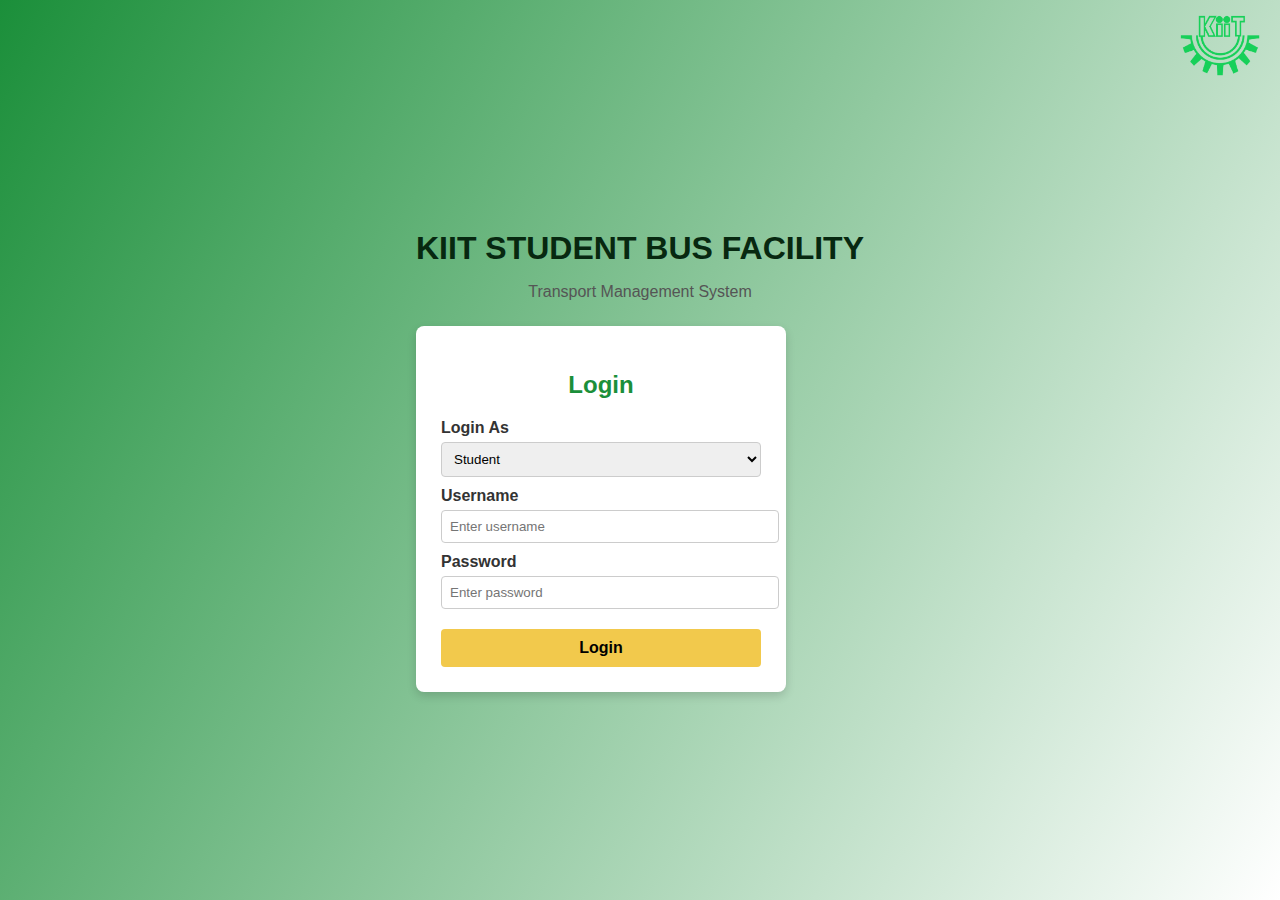
<file: AD/index.html>
<!DOCTYPE html>
<html lang="en">
<head>
    <meta charset="UTF-8">
    <title>KIIT Student Bus Facility</title>
    <link rel="stylesheet" href="style.css">
    
</head>
<body>

    <!-- KIIT Logo -->
    <img src="KIIT_logo.png" alt="KIIT Logo" class="kiit-logo">

    <!-- Moving Bus -->
    <img src="bus.png" alt="Bus" class="bus-animation">

    <div class="login-container">

        <h1 class="title">KIIT STUDENT BUS FACILITY</h1>
        <p class="subtitle">Transport Management System</p>

        <div class="login-box">
            <h2>Login</h2>

            <label for="role">Login As</label>
            <select id="role">
                <option value="student">Student</option>
                <option value="admin">Admin</option>
            </select>

            <label for="username">Username</label>
            <input type="text" id="username" placeholder="Enter username">

            <label for="password">Password</label>
            <input type="password" id="password" placeholder="Enter password">

            <button>Login</button>
        </div>

    </div>

</body>
</html>
</file>
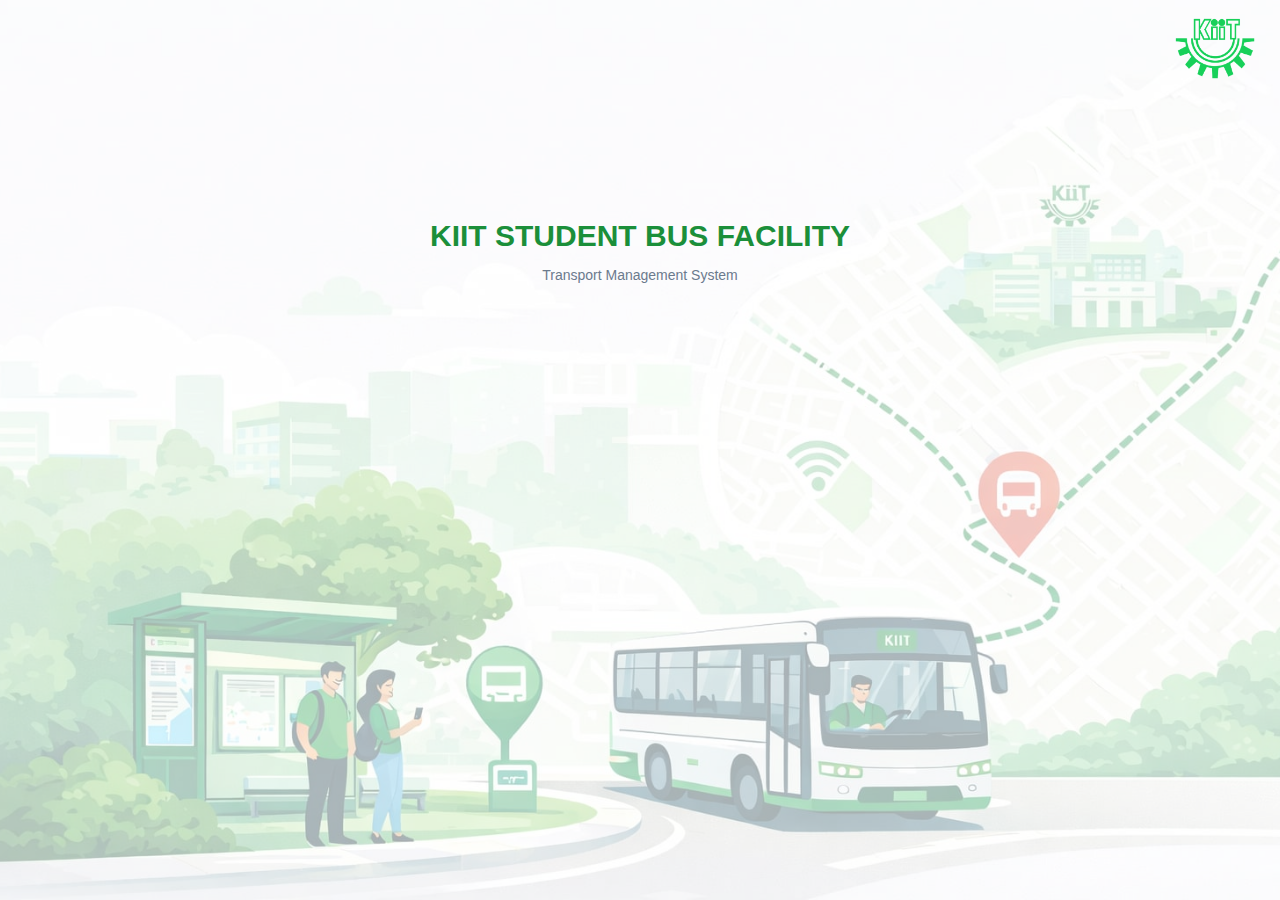
<file: frontend/index.html>
<!doctype html>
<html lang="en">
  <head>
    <meta charset="UTF-8" />
    <title>KIIT Student Bus Facility</title>
    <link rel="stylesheet" href="style.css" />
  </head>
  <body>
    <!-- KIIT Logo -->
    <img src="KIIT_logo.png" alt="KIIT Logo" class="kiit-logo" />

    <div class="login-container">
      <h1 class="title">KIIT STUDENT BUS FACILITY</h1>
      <p class="subtitle">Transport Management System</p>

      <div class="login-box">
        <h2>Login</h2>

        <label for="role">Login As</label>
        <select id="role">
          <option value="student">Student</option>
          <option value="admin">Admin</option>
        </select>

        <label for="username">Username</label>
        <input type="text" id="username" placeholder="Enter username" />

        <label for="password">Password</label>
        <input type="password" id="password" placeholder="Enter password" />

        <button onclick="login()">Login</button>
      </div>
    </div>

    <script src="login.js"></script>
  </body>
</html>
</file>
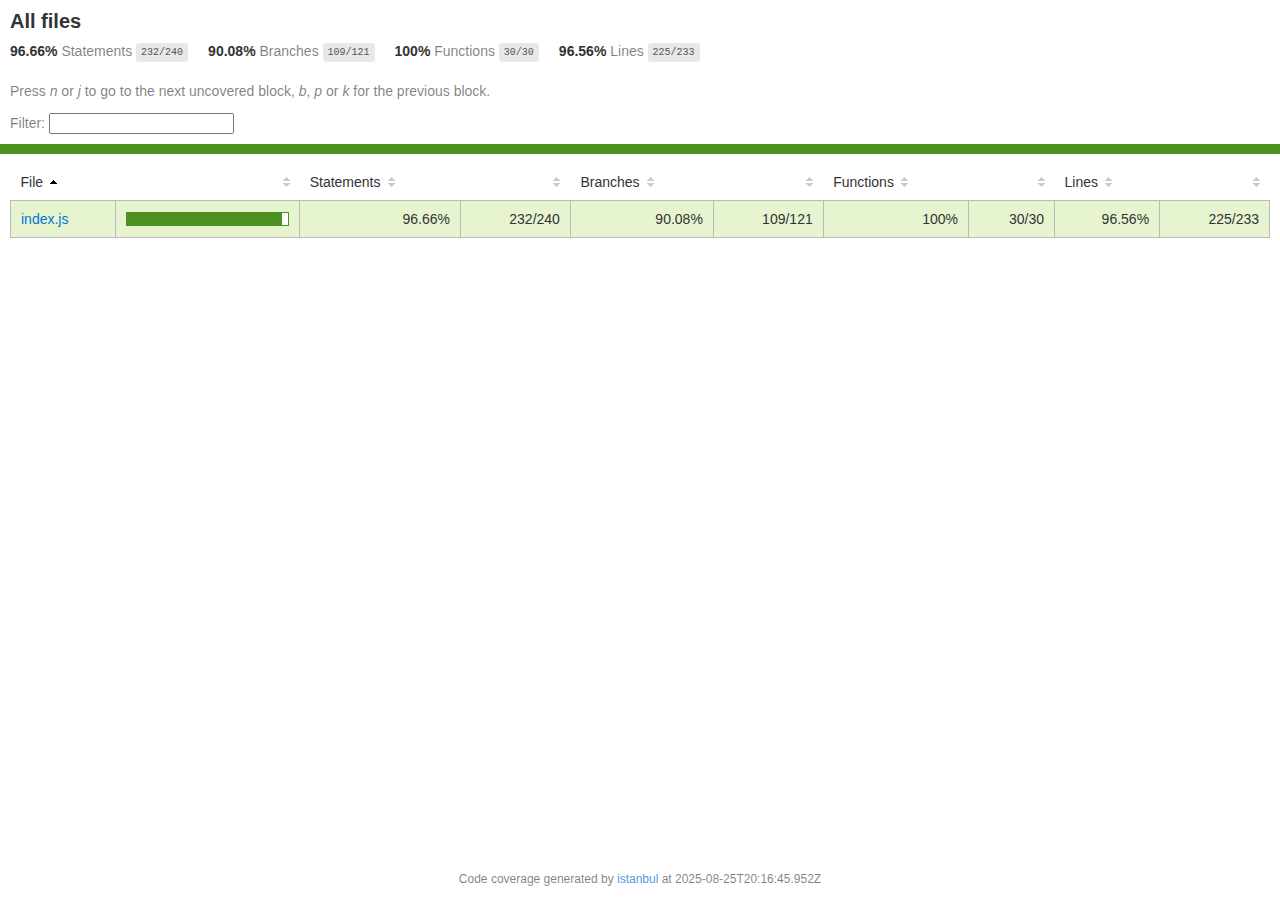
<file: backend/node_modules/kareem/coverage/lcov-report/index.html>
<!doctype html>
<html lang="en">

<head>
    <title>Code coverage report for All files</title>
    <meta charset="utf-8" />
    <link rel="stylesheet" href="prettify.css" />
    <link rel="stylesheet" href="base.css" />
    <link rel="shortcut icon" type="image/x-icon" href="favicon.png" />
    <meta name="viewport" content="width=device-width, initial-scale=1" />
    <style type='text/css'>
        .coverage-summary .sorter {
            background-image: url(sort-arrow-sprite.png);
        }
    </style>
</head>
    
<body>
<div class='wrapper'>
    <div class='pad1'>
        <h1>All files</h1>
        <div class='clearfix'>
            
            <div class='fl pad1y space-right2'>
                <span class="strong">96.66% </span>
                <span class="quiet">Statements</span>
                <span class='fraction'>232/240</span>
            </div>
        
            
            <div class='fl pad1y space-right2'>
                <span class="strong">90.08% </span>
                <span class="quiet">Branches</span>
                <span class='fraction'>109/121</span>
            </div>
        
            
            <div class='fl pad1y space-right2'>
                <span class="strong">100% </span>
                <span class="quiet">Functions</span>
                <span class='fraction'>30/30</span>
            </div>
        
            
            <div class='fl pad1y space-right2'>
                <span class="strong">96.56% </span>
                <span class="quiet">Lines</span>
                <span class='fraction'>225/233</span>
            </div>
        
            
        </div>
        <p class="quiet">
            Press <em>n</em> or <em>j</em> to go to the next uncovered block, <em>b</em>, <em>p</em> or <em>k</em> for the previous block.
        </p>
        <template id="filterTemplate">
            <div class="quiet">
                Filter:
                <input type="search" id="fileSearch">
            </div>
        </template>
    </div>
    <div class='status-line high'></div>
    <div class="pad1">
<table class="coverage-summary">
<thead>
<tr>
   <th data-col="file" data-fmt="html" data-html="true" class="file">File</th>
   <th data-col="pic" data-type="number" data-fmt="html" data-html="true" class="pic"></th>
   <th data-col="statements" data-type="number" data-fmt="pct" class="pct">Statements</th>
   <th data-col="statements_raw" data-type="number" data-fmt="html" class="abs"></th>
   <th data-col="branches" data-type="number" data-fmt="pct" class="pct">Branches</th>
   <th data-col="branches_raw" data-type="number" data-fmt="html" class="abs"></th>
   <th data-col="functions" data-type="number" data-fmt="pct" class="pct">Functions</th>
   <th data-col="functions_raw" data-type="number" data-fmt="html" class="abs"></th>
   <th data-col="lines" data-type="number" data-fmt="pct" class="pct">Lines</th>
   <th data-col="lines_raw" data-type="number" data-fmt="html" class="abs"></th>
</tr>
</thead>
<tbody><tr>
	<td class="file high" data-value="index.js"><a href="index.js.html">index.js</a></td>
	<td data-value="96.66" class="pic high">
	<div class="chart"><div class="cover-fill" style="width: 96%"></div><div class="cover-empty" style="width: 4%"></div></div>
	</td>
	<td data-value="96.66" class="pct high">96.66%</td>
	<td data-value="240" class="abs high">232/240</td>
	<td data-value="90.08" class="pct high">90.08%</td>
	<td data-value="121" class="abs high">109/121</td>
	<td data-value="100" class="pct high">100%</td>
	<td data-value="30" class="abs high">30/30</td>
	<td data-value="96.56" class="pct high">96.56%</td>
	<td data-value="233" class="abs high">225/233</td>
	</tr>

</tbody>
</table>
</div>
                <div class='push'></div><!-- for sticky footer -->
            </div><!-- /wrapper -->
            <div class='footer quiet pad2 space-top1 center small'>
                Code coverage generated by
                <a href="https://istanbul.js.org/" target="_blank" rel="noopener noreferrer">istanbul</a>
                at 2025-08-25T20:16:45.952Z
            </div>
        <script src="prettify.js"></script>
        <script>
            window.onload = function () {
                prettyPrint();
            };
        </script>
        <script src="sorter.js"></script>
        <script src="block-navigation.js"></script>
    </body>
</html>
</file>
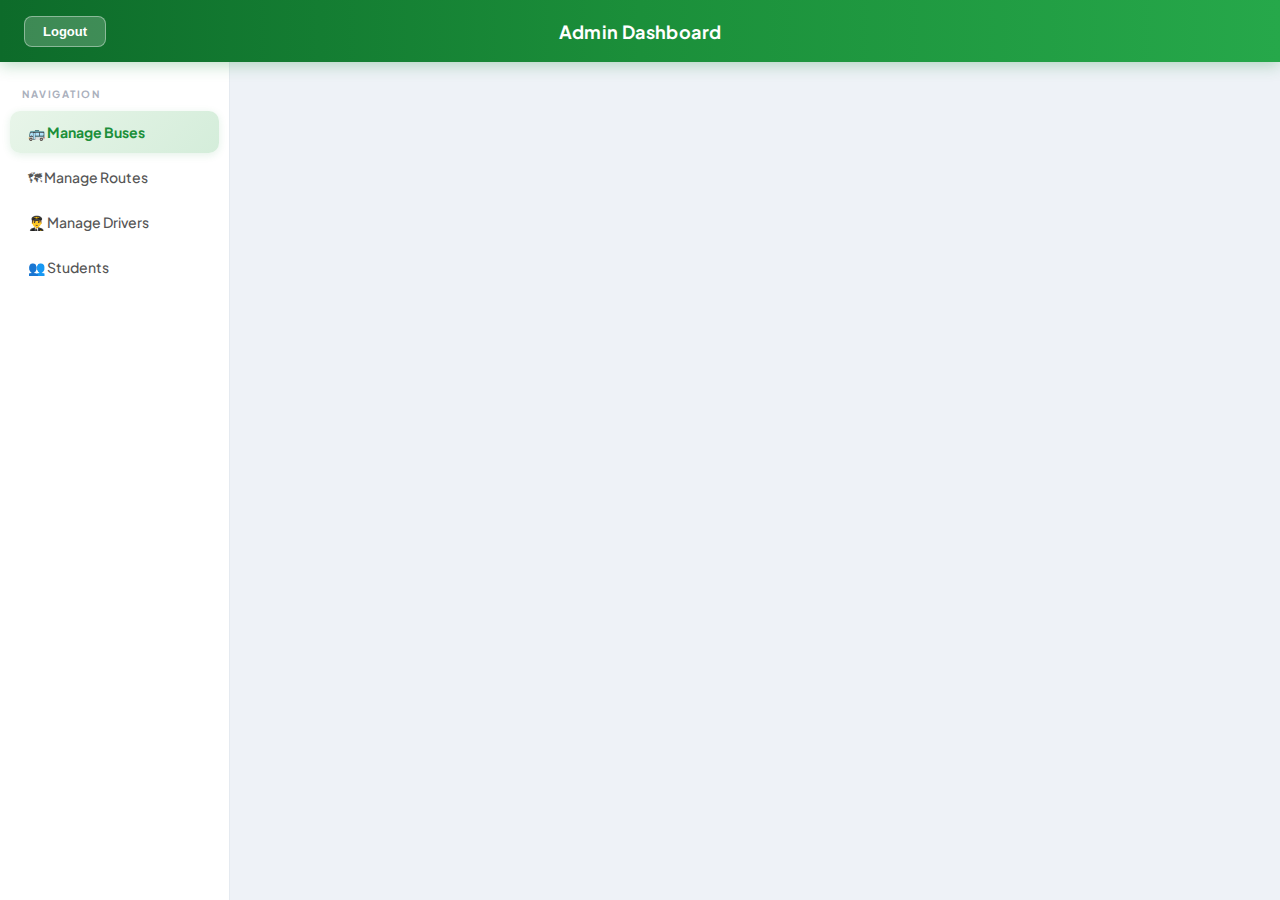
<file: frontend/admin.html>
<!DOCTYPE html>
<html lang="en">
<head>
<meta charset="UTF-8">
<title>Admin Dashboard</title>
<link rel="stylesheet" href="admin.css">
</head>

<body class="dashboard-body">

<header class="dashboard-header">
<h1>Admin Dashboard</h1>
<button onclick="logout()" class="logout-btn">Logout</button>
</header>


<div class="dashboard-container">

<!-- Sidebar -->
<aside class="sidebar">

<nav>

<a class="nav-item active" onclick="showSection('buses')">
🚌 Manage Buses
</a>

<a class="nav-item" onclick="showSection('routes')">
🗺 Manage Routes
</a>

<a class="nav-item" onclick="showSection('drivers')">
👨‍✈️ Manage Drivers
</a>

<a class="nav-item" onclick="showSection('students')">
👥 Students
</a>

</nav>

</aside>



<!-- MAIN CONTENT -->
<main class="dashboard-main">


<!-- ================= BUSES ================= -->

<section id="buses" class="dashboard-section">

<h2>🚌 Manage Buses</h2>

<div class="data-table">

<h3>Bus List</h3>

<table>

<thead>
<tr>
<th>Bus Number</th>
<th>Capacity</th>
<th>Route</th>
<th>Driver</th>
<th>Status</th>
<th>Actions</th>
</tr>
</thead>

<tbody>

<tr>
<td>KL-01-1234</td>
<td>50</td>
<td>Route A</td>
<td>John Doe</td>
<td><span class="status active">Active</span></td>
<td>
<button>Edit</button>
<button>Delete</button>
</td>
</tr>

</tbody>

</table>

</div>

</section>



<!-- ================= ROUTES ================= -->

<section id="routes" class="dashboard-section" style="display:none">

<h2>🗺 Manage Routes</h2>

<p>Routes section here</p>

</section>



<!-- ================= DRIVERS ================= -->

<section id="drivers" class="dashboard-section" style="display:none">

<h2>👨‍✈️ Manage Drivers</h2>

<p>Drivers section here</p>

</section>



<!-- ================= STUDENTS ================= -->

<section id="students" class="dashboard-section" style="display:none">

<h2>👥 Students</h2>

<div class="data-table">

<h3>Registered Students</h3>

<table id="studentTable">

<thead>
<tr>
<th>Student ID</th>
<th>Name</th>
<th>Route</th>
<th>Bus Number</th>
<th>Status</th>
</tr>
</thead>

<tbody>

<!-- Filled dynamically from backend -->

</tbody>

</table>

</div>

</section>


</main>
</div>


<script src="admin.js"></script>

</body>
</html>
</file>
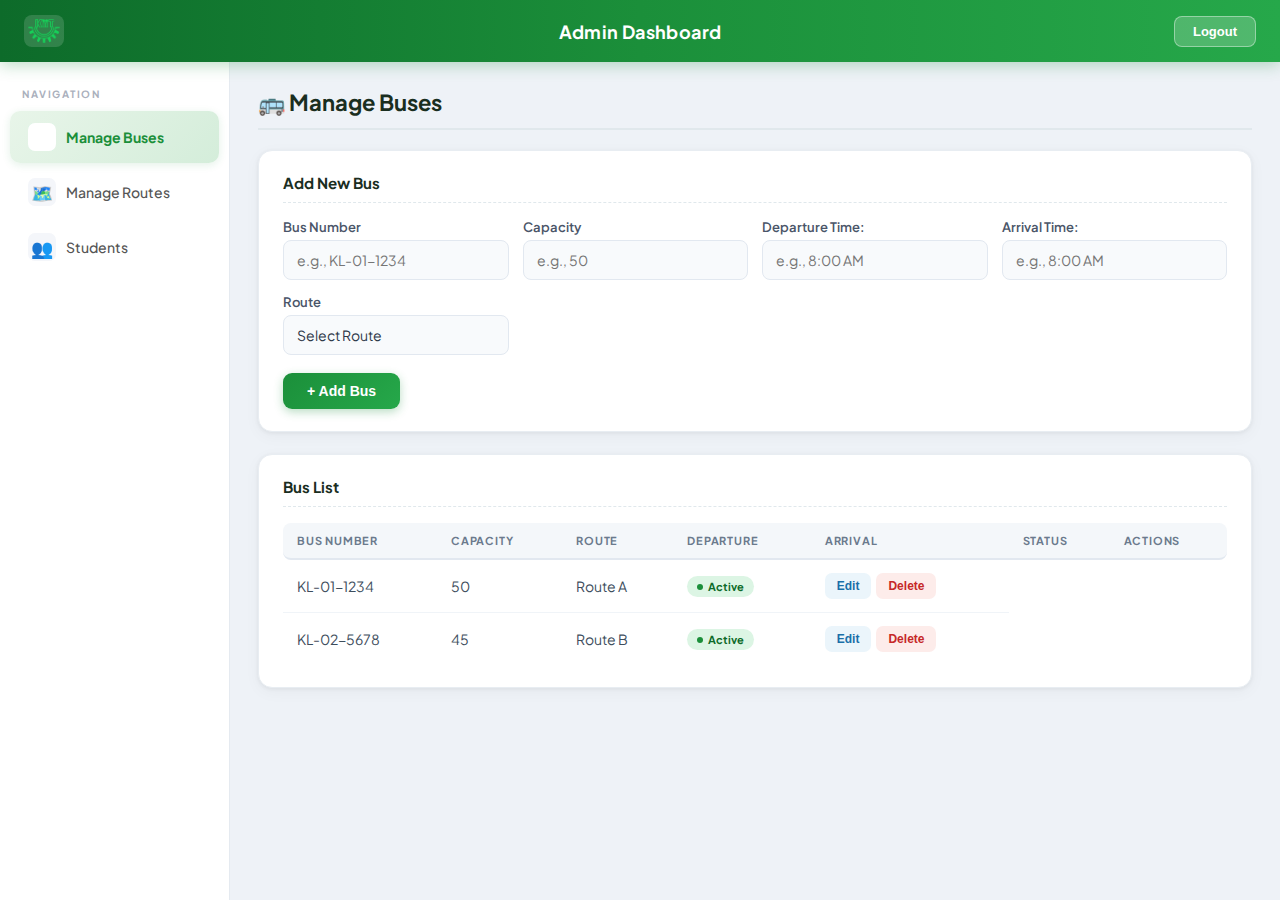
<file: frontend/admin2.html>
<!DOCTYPE html>
<html lang="en">
<head>
    <meta charset="UTF-8">
    <meta name="viewport" content="width=device-width, initial-scale=1.0">
    <title>Admin Dashboard - KIIT Bus Facility</title>
    <!-- <link rel="stylesheet" href="style.css> -->
    <link rel="stylesheet" href="admin.css">
</head>
<body class="dashboard-body">

    <!-- Header -->
    <header class="dashboard-header">
        <img src="KIIT_logo.png" alt="KIIT Logo" class="header-logo">
        <h1>Admin Dashboard</h1>
        <button onclick="logout()" class="logout-btn">Logout</button>
    </header>

    <div class="dashboard-container">

        <!-- Sidebar -->
        <aside class="sidebar">
            <nav>
                <a href="#buses" class="nav-item active" onclick="showSection('buses')">
                    <span>🚌</span> Manage Buses
                </a>
                <a href="#routes" class="nav-item" onclick="showSection('routes')">
                    <span>🗺️</span> Manage Routes
                </a>
                <!-- <a href="#drivers" class="nav-item" onclick="showSection('drivers')">
                    <span>🧑‍✈️</span> Manage Drivers
                </a> -->
                <a href="#students" class="nav-item" onclick="showSection('students')">
                    <span>👥</span> Students
                </a>
            </nav>
        </aside>

        <!-- Main Content -->
        <main class="dashboard-main">

            <!-- ===== MANAGE BUSES SECTION ===== -->
            <section id="buses" class="dashboard-section active">
                <h2>🚌 Manage Buses</h2>

                <div class="add-form">
                    <h3>Add New Bus</h3>
                    <div class="form-grid">
                        <div class="form-group">
                            <label>Bus Number</label>
                            <input type="text" id="busNumber" placeholder="e.g., KL-01-1234">
                        </div>
                        <div class="form-group">
                            <label>Capacity</label>
                            <input type="number" id="busCapacity" placeholder="e.g., 50">
                        </div>
                        <div class="form-group">
                            <label>Departure Time:</label>
                            <input type="text" id="departureTime" placeholder="e.g., 8:00 AM">
                        </div>
                        <div class="form-group">
                            <label>Arrival Time:</label>
                            <input type="text" id="arrivalTime" placeholder="e.g., 8:00 AM">
                        </div>
                        <div class="form-group">
                            <label>Route</label>
                            <select id="busRoute">
                                <option value="">Select Route</option>
                                <option value="Route A">Route A</option>
                                <option value="Route B">Route B</option>
                                <option value="Route C">Route C</option>
                            </select>
                        </div>
                        
                    </div>
                    <button onclick="addBus()" class="add-btn">+ Add Bus</button>
                </div>

                <div class="data-table">
                    <h3>Bus List</h3>
                    <table id="busTable">
                        <thead>
                            <tr>
                                <th>Bus Number</th>
                                <th>Capacity</th>
                                <th>Route</th>
                                <th>Departure</th>
                               <th>Arrival</th>
                                <th>Status</th>
                                <th>Actions</th>
                                
                            </tr>
                        </thead>
                        <tbody>
                            <tr>
                                <td>KL-01-1234</td>
                                <td>50</td>
                                <td>Route A</td>
                                
                                <td><span class="status active">Active</span></td>
                                <td>
                                    <button class="edit-btn" onclick="editRow(this)">Edit</button>
                                    <button class="delete-btn" onclick="deleteRow(this)">Delete</button>
                                </td>
                            </tr>
                            <tr>
                                <td>KL-02-5678</td>
                                <td>45</td>
                                <td>Route B</td>
                                
                                <td><span class="status active">Active</span></td>
                                <td>
                                    <button class="edit-btn" onclick="editRow(this)">Edit</button>
                                    <button class="delete-btn" onclick="deleteRow(this)">Delete</button>
                                </td>
                            </tr>
                        </tbody>
                    </table>
                </div>
            </section>

            <!-- ===== MANAGE ROUTES SECTION ===== -->
            <section id="routes" class="dashboard-section">
                <h2>🗺️ Manage Routes</h2>

                <div class="add-form">
                    <h3>Add New Route</h3>
                    <div class="form-grid">
                         <div class="form-group">
                            <label>Route Name</label>
                            <input type="text" id="routeName" placeholder="e.g., Route D">
                        </div>
                        <div class="form-group">
                            <label>Starting Point</label>
                            <input type="text" id="routeStart" placeholder="e.g., Campus 1">
                        </div>
                        <div class="form-group">
                            <label>Ending Point</label>
                            <input type="text" id="routeEnd" placeholder="e.g., City Center">
                        </div>
                        
                    </div>
                    <button onclick="addRoute()" class="add-btn">+ Add Route</button>
                </div>

                <div class="data-table">
                    <h3>Routes List</h3>
                    <table id="routeTable">
                        <thead>
                            <tr>
                                <th>Route Name</th>
                                <th>Start</th>
                                <th>End</th>
                               
                                <th>Actions</th>
                            </tr>
                        </thead>
                        <tbody>
                            <tr>
                                
                                <td>Campus 1</td>
                                <td>City Center</td>
                                
                                <td>
                                    <button class="edit-btn" onclick="editRow(this)">Edit</button>
                                    <button class="delete-btn" onclick="deleteRow(this)">Delete</button>
                                </td>
                            </tr>
                            <tr>
                                
                                <td>Campus 2</td>
                                <td>Railway Station</td>
                                
                                <td>
                                    <button class="edit-btn" onclick="editRow(this)">Edit</button>
                                    <button class="delete-btn" onclick="deleteRow(this)">Delete</button>
                                </td>
                            </tr>
                        </tbody>
                    </table>
                </div>
            </section>

            <!-- ===== MANAGE DRIVERS SECTION =====
            <section id="drivers" class="dashboard-section">
                <h2>🧑‍✈️ Manage Drivers</h2>

                <div class="add-form">
                    <h3>Add New Driver</h3>
                    <div class="form-grid">
                        <div class="form-group">
                            <label>Driver Name</label>
                            <input type="text" id="driverName" placeholder="Enter full name">
                        </div>
                        <div class="form-group">
                            <label>License Number</label>
                            <input type="text" id="driverLicense" placeholder="e.g., DL-1234567890">
                        </div>
                        <div class="form-group">
                            <label>Phone Number</label>
                            <input type="tel" id="driverPhone" placeholder="e.g., +91 9876543210">
                        </div>
                        <div class="form-group">
                            <label>Experience (years)</label>
                            <input type="number" id="driverExperience" placeholder="e.g., 5">
                        </div>
                    </div>
                    <button onclick="addDriver()" class="add-btn">+ Add Driver</button>
                </div> -->
<!-- 
                <div class="data-table">
                    <h3>Drivers List</h3>
                    <table id="driverTable">
                        <thead>
                            <tr>
                                <th>Name</th>
                                <th>License</th>
                                <th>Phone</th>
                                <th>Experience</th>
                                <th>Actions</th>
                            </tr>
                        </thead>
                        <tbody>
                            <tr>
                                <td>John Doe</td>
                                <td>DL-1234567890</td>
                                <td>+91 9876543210</td>
                                <td>10 years</td>
                                <td>
                                    <button class="edit-btn" onclick="editRow(this)">Edit</button>
                                    <button class="delete-btn" onclick="deleteRow(this)">Delete</button>
                                </td>
                            </tr>
                            <tr>
                                <td>Jane Smith</td>
                                <td>DL-9876543210</td>
                                <td>+91 8765432109</td>
                                <td>7 years</td>
                                <td>
                                    <button class="edit-btn" onclick="editRow(this)">Edit</button>
                                    <button class="delete-btn" onclick="deleteRow(this)">Delete</button>
                                </td>
                            </tr>
                        </tbody>
                    </table>
                </div>
            </section> -->

            <!-- ================= STUDENTS ================= -->

<section id="students" class="dashboard-section" style="display:none">

<h2>👥 Students</h2>

<div class="data-table">

<h3>Registered Students</h3>

<table id="studentTable">

<thead>
<tr>
<th>Student ID</th>
<th>Name</th>
<th>Route</th>
<th>Bus Number</th>
<th>Status</th>
</tr>
</thead>

<tbody>

<!-- Filled dynamically from backend -->

</tbody>

</table>

</div>

</section>

        </main>
    </div>

    <script src="admin2.js"></script>

</body>
</html>
</file>
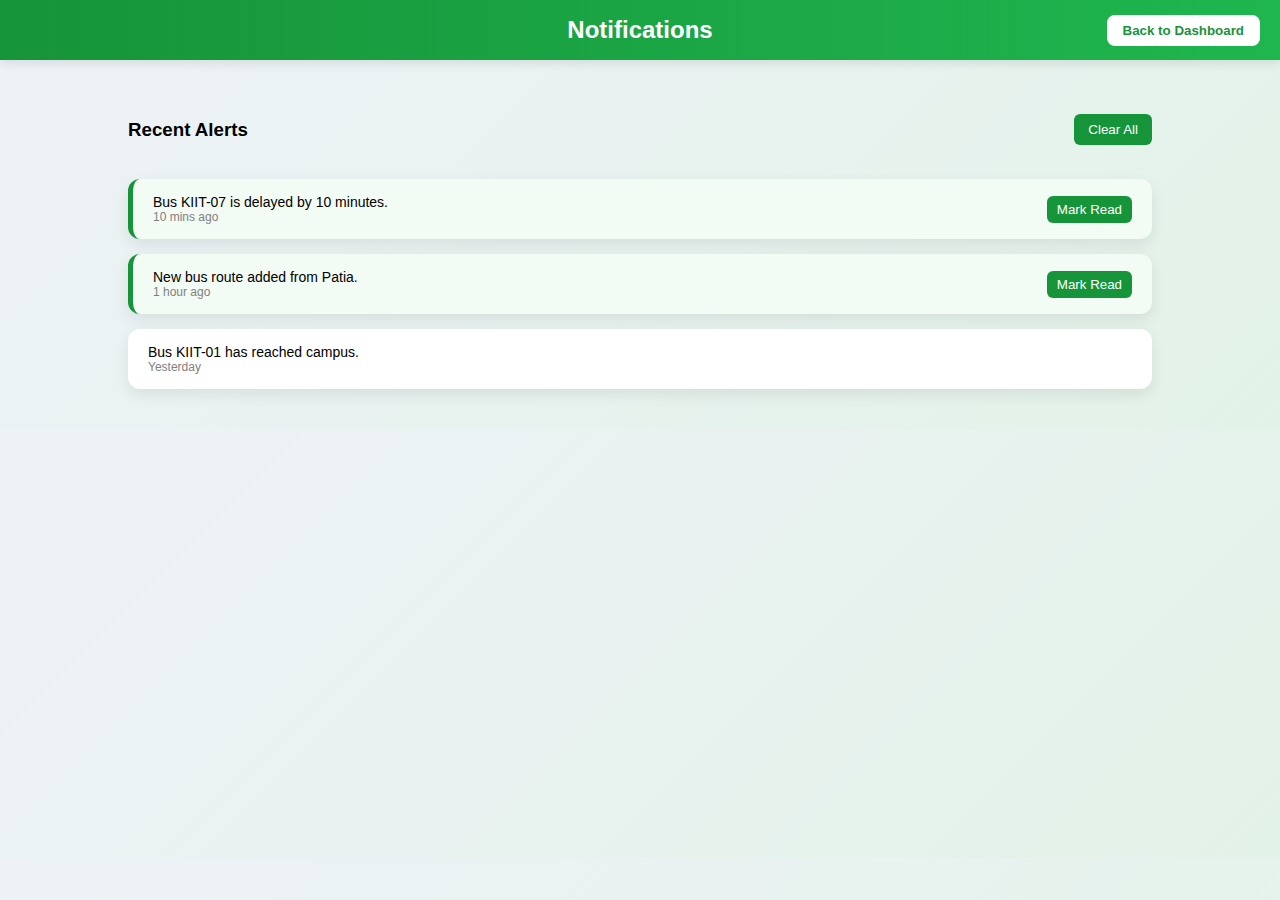
<file: frontend/notification.html>
<!DOCTYPE html>
<html lang="en">
<head>
    <meta charset="UTF-8">
    <title>Notifications</title>
    <link rel="stylesheet" href="notification.css">
</head>
<body>

    <!-- TOP BAR -->
    <header class="top-bar">
        <h2>Notifications</h2>
        <button onclick="goBack()" class="back-btn">Back to Dashboard</button>
    </header>

    <!-- MAIN CONTAINER -->
    <div class="container">

        <div class="notification-header">
            <h3>Recent Alerts</h3>
            <button onclick="clearAll()" class="clear-btn">Clear All</button>
        </div>

        <div id="notificationList" class="notification-list">
            <!-- Notifications will load dynamically -->
        </div>

    </div>

<script src="notification.js"></script>
</body>
</html>
</file>
<file: AD/style.css>
body {
    margin: 0;
    padding: 0;
    font-family: Arial, sans-serif;
    background: linear-gradient(120deg, #1b8f3a, #ffffff);
    height: 100vh;
    display: flex;
    justify-content: center;
    align-items: center;
}

.login-container {
    text-align: center;
}

.title {
    color: #072810;
    font-size: 32px;
    margin-bottom: 5px;
}

.subtitle {
    color: #555;
    margin-bottom: 25px;
}

.login-box {
    background: white;
    padding: 25px;
    width: 320px;
    border-radius: 8px;
    box-shadow: 0 4px 10px rgba(0,0,0,0.15);
    text-align: left;
}

.login-box h2 {
    text-align: center;
    margin-bottom: 20px;
    color: #1b8f3a;
}

label {
    display: block;
    margin-top: 10px;
    font-weight: bold;
    color: #333;
}

input, select {
    width: 100%;
    padding: 8px;
    margin-top: 5px;
    border-radius: 4px;
    border: 1px solid #ccc;
}

button {
    width: 100%;
    margin-top: 20px;
    padding: 10px;
    background-color: #f2c94c; /* yellow */
    border: none;
    border-radius: 4px;
    font-size: 16px;
    cursor: pointer;
    font-weight: bold;
}

button:hover {
    background-color: #e0b93c;
}

/* KIIT Logo */
.kiit-logo {
    position: absolute;
    top: 15px;
    right: 20px;
    width: 80px;
}

/* Bus Animation */
.bus-animation {
    position: absolute;
    top: 20px;
    right: -150px;
    width: 120px;
    animation: moveBus 10s linear infinite;
}

/* Bus moving from right to left */
@keyframes moveBus {
    0% {
        right: -150px;
    }
    100% {
        right: 110%;
    }
}
</file>
<file: frontend/style.css>
/* ===== GLOBAL PAGE ===== */
body {
    margin: 0;
    padding: 0;
    font-family: 'Segoe UI', Arial, sans-serif;
    height: 100vh;
    display: flex;
    justify-content: center;
    align-items: center;
    overflow: hidden;
    position: relative;
}

/* ===== BACKGROUND IMAGE ⭐⭐⭐⭐⭐ */
body::before {
    content: "";
    position: absolute;
    inset: 0;

    background: url("bus-background.jpg") center center / cover no-repeat;

    /* Zoom animation */
    animation: zoomBackground 2.5s ease forwards;

    z-index: -2;
}

/* Soft overlay for readability */
body::after {
    content: "";
    position: absolute;
    inset: 0;
    background: rgba(255, 255, 255, 0.65);
    z-index: -1;
}

/* ===== LOGIN CONTAINER ===== */
.login-container {
    text-align: center;
}

/* ===== TITLE ===== */
.title {
    color: #1b8f3a;
    font-size: 30px;
    font-weight: 700;
    margin-bottom: 6px;
}

.subtitle {
    color: #6b7a8d;
    font-size: 14px;
    margin-bottom: 28px;
}

/* ===== LOGIN BOX ⭐⭐⭐⭐⭐ */
.login-box {
    background: white;
    padding: 28px;
    width: 360px;
    border-radius: 14px;

    box-shadow:
        0 1px 4px rgba(0,0,0,0.06),
        0 6px 18px rgba(0,0,0,0.08);

    text-align: left;

    /* Fade-in AFTER background animation ⭐⭐⭐⭐⭐ */
    opacity: 0;
    animation: fadeInCard 0.6s ease forwards;
    animation-delay: 1.8s;
}

/* ===== LOGIN HEADER ===== */
.login-box h2 {
    text-align: center;
    margin-bottom: 22px;
    color: #1a2e1f;
    font-size: 22px;
    font-weight: 700;
}

/* ===== LABELS ===== */
label {
    display: block;
    margin-top: 14px;
    font-size: 13px;
    font-weight: 600;
    color: #4a5568;
}

/* ===== INPUTS ===== */
input, select {
    width: 100%;
    padding: 10px 12px;
    margin-top: 6px;
    border-radius: 8px;
    border: 1.5px solid #e2e8f0;
    background: #f8fafc;
    font-size: 14px;
    transition: all 0.2s ease;
}

input:focus, select:focus {
    border-color: #1b8f3a;
    background: white;
    outline: none;
    box-shadow: 0 0 0 3px rgba(27, 143, 58, 0.1);
}

/* ===== BUTTON ===== */
button {
    width: 100%;
    margin-top: 22px;
    padding: 11px;
    background: linear-gradient(135deg, #1b8f3a, #26a84a);
    color: white;
    border: none;
    border-radius: 9px;
    font-size: 14px;
    font-weight: 700;
    cursor: pointer;
    transition: all 0.25s ease;

    box-shadow: 0 3px 10px rgba(27, 143, 58, 0.35);
}

button:hover {
    transform: translateY(-1px);
    box-shadow: 0 6px 16px rgba(27, 143, 58, 0.45);
}

/* ===== KIIT LOGO ===== */
.kiit-logo {
    position: absolute;
    top: 18px;
    right: 25px;
    width: 80px;
}

/* ===== BUS ANIMATION ===== */
.bus-animation {
    position: absolute;
    top: 25px;
    right: -150px;
    width: 120px;
    animation: moveBus 12s linear infinite;
}

/* ===== ANIMATIONS ⭐⭐⭐⭐⭐ */

@keyframes zoomBackground {
    0% {
        transform: scale(1.15);
    }
    100% {
        transform: scale(1);
    }
}

@keyframes fadeInCard {
    from {
        opacity: 0;
        transform: translateY(15px);
    }
    to {
        opacity: 1;
        transform: translateY(0);
    }
}

@keyframes moveBus {
    0%   { right: -150px; }
    100% { right: 110%; }
}

/* ===== RESPONSIVE ===== */
@media (max-width: 480px) {
    .login-box {
        width: 90%;
    }

    .title {
        font-size: 22px;
    }
}
</file>
<file: backend/node_modules/kareem/coverage/lcov-report/prettify.css>
.pln{color:#000}@media screen{.str{color:#080}.kwd{color:#008}.com{color:#800}.typ{color:#606}.lit{color:#066}.pun,.opn,.clo{color:#660}.tag{color:#008}.atn{color:#606}.atv{color:#080}.dec,.var{color:#606}.fun{color:red}}@media print,projection{.str{color:#060}.kwd{color:#006;font-weight:bold}.com{color:#600;font-style:italic}.typ{color:#404;font-weight:bold}.lit{color:#044}.pun,.opn,.clo{color:#440}.tag{color:#006;font-weight:bold}.atn{color:#404}.atv{color:#060}}pre.prettyprint{padding:2px;border:1px solid #888}ol.linenums{margin-top:0;margin-bottom:0}li.L0,li.L1,li.L2,li.L3,li.L5,li.L6,li.L7,li.L8{list-style-type:none}li.L1,li.L3,li.L5,li.L7,li.L9{background:#eee}
</file>
<file: backend/node_modules/kareem/coverage/lcov-report/base.css>
body, html {
  margin:0; padding: 0;
  height: 100%;
}
body {
    font-family: Helvetica Neue, Helvetica, Arial;
    font-size: 14px;
    color:#333;
}
.small { font-size: 12px; }
*, *:after, *:before {
  -webkit-box-sizing:border-box;
     -moz-box-sizing:border-box;
          box-sizing:border-box;
  }
h1 { font-size: 20px; margin: 0;}
h2 { font-size: 14px; }
pre {
    font: 12px/1.4 Consolas, "Liberation Mono", Menlo, Courier, monospace;
    margin: 0;
    padding: 0;
    -moz-tab-size: 2;
    -o-tab-size:  2;
    tab-size: 2;
}
a { color:#0074D9; text-decoration:none; }
a:hover { text-decoration:underline; }
.strong { font-weight: bold; }
.space-top1 { padding: 10px 0 0 0; }
.pad2y { padding: 20px 0; }
.pad1y { padding: 10px 0; }
.pad2x { padding: 0 20px; }
.pad2 { padding: 20px; }
.pad1 { padding: 10px; }
.space-left2 { padding-left:55px; }
.space-right2 { padding-right:20px; }
.center { text-align:center; }
.clearfix { display:block; }
.clearfix:after {
  content:'';
  display:block;
  height:0;
  clear:both;
  visibility:hidden;
  }
.fl { float: left; }
@media only screen and (max-width:640px) {
  .col3 { width:100%; max-width:100%; }
  .hide-mobile { display:none!important; }
}

.quiet {
  color: #7f7f7f;
  color: rgba(0,0,0,0.5);
}
.quiet a { opacity: 0.7; }

.fraction {
  font-family: Consolas, 'Liberation Mono', Menlo, Courier, monospace;
  font-size: 10px;
  color: #555;
  background: #E8E8E8;
  padding: 4px 5px;
  border-radius: 3px;
  vertical-align: middle;
}

div.path a:link, div.path a:visited { color: #333; }
table.coverage {
  border-collapse: collapse;
  margin: 10px 0 0 0;
  padding: 0;
}

table.coverage td {
  margin: 0;
  padding: 0;
  vertical-align: top;
}
table.coverage td.line-count {
    text-align: right;
    padding: 0 5px 0 20px;
}
table.coverage td.line-coverage {
    text-align: right;
    padding-right: 10px;
    min-width:20px;
}

table.coverage td span.cline-any {
    display: inline-block;
    padding: 0 5px;
    width: 100%;
}
.missing-if-branch {
    display: inline-block;
    margin-right: 5px;
    border-radius: 3px;
    position: relative;
    padding: 0 4px;
    background: #333;
    color: yellow;
}

.skip-if-branch {
    display: none;
    margin-right: 10px;
    position: relative;
    padding: 0 4px;
    background: #ccc;
    color: white;
}
.missing-if-branch .typ, .skip-if-branch .typ {
    color: inherit !important;
}
.coverage-summary {
  border-collapse: collapse;
  width: 100%;
}
.coverage-summary tr { border-bottom: 1px solid #bbb; }
.keyline-all { border: 1px solid #ddd; }
.coverage-summary td, .coverage-summary th { padding: 10px; }
.coverage-summary tbody { border: 1px solid #bbb; }
.coverage-summary td { border-right: 1px solid #bbb; }
.coverage-summary td:last-child { border-right: none; }
.coverage-summary th {
  text-align: left;
  font-weight: normal;
  white-space: nowrap;
}
.coverage-summary th.file { border-right: none !important; }
.coverage-summary th.pct { }
.coverage-summary th.pic,
.coverage-summary th.abs,
.coverage-summary td.pct,
.coverage-summary td.abs { text-align: right; }
.coverage-summary td.file { white-space: nowrap;  }
.coverage-summary td.pic { min-width: 120px !important;  }
.coverage-summary tfoot td { }

.coverage-summary .sorter {
    height: 10px;
    width: 7px;
    display: inline-block;
    margin-left: 0.5em;
    background: url(sort-arrow-sprite.png) no-repeat scroll 0 0 transparent;
}
.coverage-summary .sorted .sorter {
    background-position: 0 -20px;
}
.coverage-summary .sorted-desc .sorter {
    background-position: 0 -10px;
}
.status-line {  height: 10px; }
/* yellow */
.cbranch-no { background: yellow !important; color: #111; }
/* dark red */
.red.solid, .status-line.low, .low .cover-fill { background:#C21F39 }
.low .chart { border:1px solid #C21F39 }
.highlighted,
.highlighted .cstat-no, .highlighted .fstat-no, .highlighted .cbranch-no{
  background: #C21F39 !important;
}
/* medium red */
.cstat-no, .fstat-no, .cbranch-no, .cbranch-no { background:#F6C6CE }
/* light red */
.low, .cline-no { background:#FCE1E5 }
/* light green */
.high, .cline-yes { background:rgb(230,245,208) }
/* medium green */
.cstat-yes { background:rgb(161,215,106) }
/* dark green */
.status-line.high, .high .cover-fill { background:rgb(77,146,33) }
.high .chart { border:1px solid rgb(77,146,33) }
/* dark yellow (gold) */
.status-line.medium, .medium .cover-fill { background: #f9cd0b; }
.medium .chart { border:1px solid #f9cd0b; }
/* light yellow */
.medium { background: #fff4c2; }

.cstat-skip { background: #ddd; color: #111; }
.fstat-skip { background: #ddd; color: #111 !important; }
.cbranch-skip { background: #ddd !important; color: #111; }

span.cline-neutral { background: #eaeaea; }

.coverage-summary td.empty {
    opacity: .5;
    padding-top: 4px;
    padding-bottom: 4px;
    line-height: 1;
    color: #888;
}

.cover-fill, .cover-empty {
  display:inline-block;
  height: 12px;
}
.chart {
  line-height: 0;
}
.cover-empty {
    background: white;
}
.cover-full {
    border-right: none !important;
}
pre.prettyprint {
    border: none !important;
    padding: 0 !important;
    margin: 0 !important;
}
.com { color: #999 !important; }
.ignore-none { color: #999; font-weight: normal; }

.wrapper {
  min-height: 100%;
  height: auto !important;
  height: 100%;
  margin: 0 auto -48px;
}
.footer, .push {
  height: 48px;
}
</file>
<file: frontend/admin.css>
/* ================================================
   ADMIN.CSS — ADMIN DASHBOARD (FULLY RESPONSIVE)
   ================================================ */

@import url('https://fonts.googleapis.com/css2?family=Plus+Jakarta+Sans:wght@400;500;600;700&display=swap');

* {
    margin: 0;
    padding: 0;
    box-sizing: border-box;
}

/* ===== BODY ===== */
.dashboard-body {
    font-family: 'Plus Jakarta Sans', Arial, sans-serif;
    background: #eef2f7;
}

/* ===== HEADER ===== */
.dashboard-header {
    display: flex;
    align-items: center;
    justify-content: space-between;
    padding: 0 24px;
    height: 62px;
    background: linear-gradient(90deg, #0d6b2a, #1b8f3a, #26a84a);
    box-shadow: 0 3px 15px rgba(27,143,58,0.3);
    position: sticky;
    top: 0;
    z-index: 100;
}

.dashboard-header h1 {
    position: absolute;
    left: 50%;
    transform: translateX(-50%);
    font-size: 18px;
    font-weight: 700;
    color: white;
    letter-spacing: 0.4px;
    white-space: nowrap;
}

.header-logo {
    width: 40px;
    border-radius: 8px;
    background: rgba(255,255,255,0.15);
    padding: 4px;
    flex-shrink: 0;
}

.logout-btn {
    background: rgba(255,255,255,0.2);
    color: white;
    border: 1.5px solid rgba(255,255,255,0.4);
    border-radius: 8px;
    padding: 7px 18px;
    font-size: 13px;
    font-weight: 600;
    cursor: pointer;
    transition: all 0.25s ease;
    width: auto;
    margin: 0;
    flex-shrink: 0;
}

.logout-btn:hover {
    background: rgba(255,255,255,0.3);
    transform: translateY(-1px);
}

/* ===== LAYOUT ===== */
.dashboard-container {
    display: flex;
    height: calc(100vh - 62px);
}

/* ===== SIDEBAR ===== */
.sidebar {
    width: 230px;
    flex-shrink: 0;
    background: white;
    border-right: 1px solid #e5eaf0;
    padding-top: 10px;
    overflow-y: auto;
    height: 100%;
}

.sidebar::before {
    content: 'NAVIGATION';
    display: block;
    padding: 16px 22px 8px;
    font-size: 10px;
    font-weight: 700;
    letter-spacing: 1.5px;
    color: #aab0bc;
}

.sidebar nav {
    padding: 0;
}

.nav-item {
    display: flex;
    align-items: center;
    padding: 12px 18px;
    margin: 3px 10px;
    border-radius: 10px;
    color: #555;
    font-size: 14px;
    font-weight: 500;
    text-decoration: none;
    transition: all 0.2s ease;
    gap: 10px;
    cursor: pointer;
    -webkit-tap-highlight-color: transparent;
}

.nav-item span {
    font-size: 18px;
    width: 28px;
    height: 28px;
    display: flex;
    align-items: center;
    justify-content: center;
    background: #f4f6fa;
    border-radius: 7px;
    transition: all 0.2s ease;
    flex-shrink: 0;
}

.nav-item:hover {
    background: #f0faf3;
    color: #1b8f3a;
    transform: translateX(3px);
}

.nav-item:hover span {
    background: #dcf5e4;
}

.nav-item.active {
    background: linear-gradient(135deg, #e8f5e9, #d4edda);
    color: #1b8f3a;
    font-weight: 700;
    box-shadow: 0 2px 8px rgba(27,143,58,0.12);
}

.nav-item.active span {
    background: #1b8f3a;
    filter: brightness(10);
}

/* ===== MAIN CONTENT ===== */
.dashboard-main {
    flex: 1;
    padding: 26px 28px;
    overflow-y: auto;
    background: #eef2f7;
    -webkit-overflow-scrolling: touch;
}

/* ===== SECTION VISIBILITY ===== */
.dashboard-section {
    display: none;
}

.dashboard-section.active {
    display: block;
}

/* ===== SECTION HEADINGS ===== */
.dashboard-section h2 {
    font-size: 22px;
    font-weight: 700;
    color: #1a2e1f;
    margin-bottom: 20px;
    padding-bottom: 12px;
    border-bottom: 2px solid #e0e8ec;
    display: flex;
    align-items: center;
    gap: 10px;
}

/* ===== ADD FORM ===== */
.add-form {
    background: white;
    border-radius: 14px;
    padding: 22px 24px;
    margin-bottom: 22px;
    box-shadow: 0 1px 4px rgba(0,0,0,0.06), 0 4px 16px rgba(0,0,0,0.04);
    border: 1px solid #e8edf2;
}

.add-form h3 {
    font-size: 15px;
    font-weight: 700;
    color: #1a2e1f;
    margin-bottom: 16px;
    padding-bottom: 10px;
    border-bottom: 1px dashed #e0e8ec;
}

.form-group {
    display: flex;
    flex-direction: column;
}

.form-group label,
.add-form label {
    font-size: 13px;
    font-weight: 600;
    color: #4a5568;
    margin-bottom: 5px;
}

.form-grid {
    display: grid;
    grid-template-columns: repeat(auto-fit, minmax(180px, 1fr));
    gap: 14px;
    margin-bottom: 18px;
}

.add-form input,
.add-form select,
.add-form textarea {
    background: #f8fafc;
    border: 1.5px solid #e2e8f0;
    border-radius: 8px;
    padding: 10px 13px;
    font-size: 14px;
    color: #2d3748;
    transition: all 0.2s ease;
    width: 100%;
    font-family: inherit;
    -webkit-appearance: none;
}

.add-form input:focus,
.add-form select:focus,
.add-form textarea:focus {
    border-color: #1b8f3a;
    background: white;
    box-shadow: 0 0 0 3px rgba(27,143,58,0.1);
    outline: none;
}

/* ===== ADD BUTTON ===== */
.add-btn {
    background: linear-gradient(135deg, #1b8f3a, #26a84a);
    color: white;
    border: none;
    border-radius: 9px;
    padding: 10px 24px;
    font-size: 14px;
    font-weight: 700;
    cursor: pointer;
    transition: all 0.25s ease;
    width: auto;
    margin: 0;
    box-shadow: 0 3px 10px rgba(27,143,58,0.3);
    display: inline-flex;
    align-items: center;
    gap: 6px;
}

.add-btn:hover {
    transform: translateY(-2px);
    box-shadow: 0 6px 16px rgba(27,143,58,0.4);
}

/* ===== DATA TABLE ===== */
.data-table {
    background: white;
    border-radius: 14px;
    padding: 22px 24px;
    box-shadow: 0 1px 4px rgba(0,0,0,0.06), 0 4px 16px rgba(0,0,0,0.04);
    border: 1px solid #e8edf2;
    overflow-x: auto;
    -webkit-overflow-scrolling: touch;
}

.data-table h3 {
    font-size: 15px;
    font-weight: 700;
    color: #1a2e1f;
    margin-bottom: 16px;
    padding-bottom: 10px;
    border-bottom: 1px dashed #e0e8ec;
}

table {
    width: 100%;
    border-collapse: separate;
    border-spacing: 0;
    min-width: 500px;
}

th {
    padding: 11px 14px;
    font-size: 11px;
    font-weight: 700;
    letter-spacing: 0.8px;
    text-transform: uppercase;
    color: #6b7a8d;
    background: #f4f7fa;
    border-bottom: 2px solid #e2e8f0;
    white-space: nowrap;
    text-align: left;
}

th:first-child { border-radius: 8px 0 0 8px; }
th:last-child  { border-radius: 0 8px 8px 0; }

td {
    padding: 13px 14px;
    font-size: 14px;
    color: #3d4d5c;
    border-bottom: 1px solid #f0f4f8;
    vertical-align: middle;
}

tbody tr:last-child td { border-bottom: none; }

tbody tr {
    transition: all 0.15s ease;
}

tbody tr:hover {
    background: #f7fbf8;
}

/* ===== STATUS BADGES ===== */
.status {
    display: inline-flex;
    align-items: center;
    gap: 5px;
    padding: 4px 10px;
    border-radius: 20px;
    font-size: 11px;
    font-weight: 700;
}

.status.active {
    background: #dcf5e4;
    color: #0d6b2a;
}

.status.active::before {
    content: '';
    width: 6px;
    height: 6px;
    background: #1b8f3a;
    border-radius: 50%;
    animation: pulse 2s infinite;
}

@keyframes pulse {
    0%, 100% { opacity: 1; }
    50%       { opacity: 0.4; }
}

/* ===== ACTION BUTTONS ===== */
.edit-btn,
.delete-btn {
    padding: 6px 12px;
    border-radius: 7px;
    font-size: 12px;
    font-weight: 600;
    width: auto;
    margin: 0 3px 0 0;
    transition: all 0.2s ease;
    border: none;
    cursor: pointer;
}

.edit-btn {
    background: #ebf5fb;
    color: #1a6fa8;
}

.edit-btn:hover {
    background: #2196F3;
    color: white;
    transform: translateY(-1px);
}

.delete-btn {
    background: #fdecea;
    color: #c62828;
}

.delete-btn:hover {
    background: #f44336;
    color: white;
    transform: translateY(-1px);
}

/* ===== NOTIFICATION COMPOSER ===== */
.notif-type-row {
    display: flex;
    gap: 10px;
    margin-bottom: 16px;
    flex-wrap: wrap;
}

.type-chip {
    padding: 7px 16px;
    border-radius: 20px;
    border: 2px solid #e2e8f0;
    background: #f8fafc;
    font-size: 13px;
    font-weight: 600;
    cursor: pointer;
    transition: all 0.2s ease;
    color: #555;
    -webkit-tap-highlight-color: transparent;
}

.type-chip.selected-info    { background: #e3f2fd; border-color: #2196F3; color: #1565c0; }
.type-chip.selected-warning { background: #fff8e1; border-color: #FFC107; color: #e65100; }
.type-chip.selected-alert   { background: #fce4ec; border-color: #e91e63; color: #c2185b; }

.notif-textarea {
    width: 100%;
    padding: 12px 14px;
    border-radius: 8px;
    border: 1.5px solid #e2e8f0;
    background: #f8fafc;
    font-size: 14px;
    font-family: inherit;
    resize: vertical;
    min-height: 90px;
    box-sizing: border-box;
    transition: all 0.2s ease;
}

.notif-textarea:focus {
    border-color: #1b8f3a;
    background: white;
    outline: none;
    box-shadow: 0 0 0 3px rgba(27,143,58,0.1);
}

.notif-list {
    display: flex;
    flex-direction: column;
    gap: 12px;
}

.notif-item {
    display: flex;
    align-items: flex-start;
    gap: 12px;
    background: #f8fafc;
    border-radius: 10px;
    padding: 14px 16px;
    border-left: 4px solid #2196F3;
    position: relative;
}

.notif-item.warning { border-left-color: #FFC107; }
.notif-item.alert   { border-left-color: #e91e63; }

.notif-item-icon {
    font-size: 20px;
    flex-shrink: 0;
    margin-top: 2px;
}

.notif-item-body { flex: 1; min-width: 0; }

.notif-item-title {
    font-weight: 700;
    color: #1a2e1f;
    font-size: 14px;
    margin-bottom: 4px;
}

.notif-item-msg {
    font-size: 13px;
    color: #555;
    margin-bottom: 4px;
    word-break: break-word;
}

.notif-item-time {
    font-size: 11px;
    color: #aab0bc;
}

.notif-delete-btn {
    background: #fdecea;
    color: #c62828;
    border: none;
    border-radius: 6px;
    padding: 5px 10px;
    font-size: 12px;
    font-weight: 600;
    cursor: pointer;
    transition: all 0.2s ease;
    flex-shrink: 0;
    width: auto;
    margin: 0;
    align-self: flex-start;
}

.notif-delete-btn:hover {
    background: #f44336;
    color: white;
}

.notif-empty {
    text-align: center;
    color: #aab0bc;
    padding: 30px;
    font-size: 14px;
}

/* ===================================================
   RESPONSIVE BREAKPOINTS
=================================================== */

/* Tablet */
@media (max-width: 900px) {
    .sidebar {
        width: 190px;
    }

    .dashboard-main {
        padding: 18px 16px;
    }

    .form-grid {
        grid-template-columns: repeat(auto-fit, minmax(160px, 1fr));
    }
}

/* Mobile */
@media (max-width: 640px) {

    .dashboard-header {
        padding: 0 14px;
        height: 56px;
    }

    .dashboard-header h1 {
        font-size: 14px;
    }

    .header-logo {
        width: 32px;
    }

    .logout-btn {
        padding: 6px 10px;
        font-size: 12px;
    }

    .dashboard-container {
        flex-direction: column;
        height: auto;
        min-height: calc(100vh - 56px);
        padding-bottom: 68px;
    }

    /* Hide sidebar on mobile */
    .sidebar {
        display: none;
    }

    /* Bottom nav for admin */
    .admin-bottom-nav {
        display: flex !important;
        position: fixed;
        bottom: 0;
        left: 0;
        right: 0;
        height: 62px;
        background: white;
        border-top: 1px solid #e5eaf0;
        z-index: 200;
        box-shadow: 0 -3px 12px rgba(0,0,0,0.08);
    }

    .admin-bottom-nav a {
        flex: 1;
        display: flex;
        flex-direction: column;
        align-items: center;
        justify-content: center;
        gap: 3px;
        cursor: pointer;
        font-size: 9px;
        font-weight: 600;
        color: #888;
        text-decoration: none;
        padding: 6px 2px;
        transition: all 0.2s ease;
        -webkit-tap-highlight-color: transparent;
        position: relative;
    }

    .admin-bottom-nav a .bnav-icon {
        font-size: 20px;
        line-height: 1;
    }

    .admin-bottom-nav a.active {
        color: #1b8f3a;
    }

    .admin-bottom-nav a.active::after {
        content: '';
        position: absolute;
        top: 0;
        left: 20%;
        right: 20%;
        height: 3px;
        background: #1b8f3a;
        border-radius: 0 0 3px 3px;
    }

    .dashboard-main {
        padding: 14px 12px;
        height: auto;
    }

    .dashboard-section h2 {
        font-size: 18px;
        margin-bottom: 14px;
    }

    .add-form,
    .data-table {
        padding: 16px 14px;
        border-radius: 10px;
    }

    .form-grid {
        grid-template-columns: 1fr 1fr;
        gap: 10px;
    }

    .add-btn {
        width: 100%;
        justify-content: center;
    }

    table {
        min-width: 420px;
    }

    th, td {
        padding: 10px 10px;
        font-size: 12px;
    }
}

/* Small phones */
@media (max-width: 380px) {
    .form-grid {
        grid-template-columns: 1fr;
    }

    .dashboard-header h1 {
        font-size: 12px;
    }

    .type-chip {
        padding: 6px 12px;
        font-size: 12px;
    }
}
</file>
<file: frontend/notification.css>
body {
    margin: 0;
    font-family: 'Segoe UI', sans-serif;
    background: linear-gradient(135deg, #eef2f7, #e3f2e8);
}

/* TOP BAR */
.top-bar {
    height: 60px;
    background: linear-gradient(90deg, #16943a, #1fb64f);
    color: white;
    display: flex;
    justify-content: center;
    align-items: center;
    position: relative;
    box-shadow: 0 3px 10px rgba(0,0,0,0.1);
}

.back-btn {
    position: absolute;
    right: 20px;
    padding: 8px 16px;
    border: none;
    border-radius: 8px;
    background: white;
    color: #16943a;
    font-weight: 600;
    cursor: pointer;
    transition: 0.3s ease;
}

.back-btn:hover {
    transform: translateY(-2px);
}

/* MAIN */
.container {
    width: 80%;
    margin: 40px auto;
}

.notification-header {
    display: flex;
    justify-content: space-between;
    align-items: center;
}

.clear-btn {
    padding: 8px 14px;
    border: none;
    border-radius: 6px;
    background: #16943a;
    color: white;
    cursor: pointer;
}

.notification-list {
    margin-top: 20px;
}

.notification-card {
    background: white;
    padding: 15px 20px;
    margin-bottom: 15px;
    border-radius: 12px;
    box-shadow: 0 6px 15px rgba(0,0,0,0.08);
    display: flex;
    justify-content: space-between;
    align-items: center;
    transition: 0.3s ease;
}

.notification-card.unread {
    border-left: 5px solid #16943a;
    background: #f3fbf5;
}

.notification-card:hover {
    transform: translateY(-3px);
}

.notification-text {
    font-size: 14px;
}

.notification-time {
    font-size: 12px;
    color: gray;
}

.mark-btn {
    border: none;
    background: #16943a;
    color: white;
    padding: 6px 10px;
    border-radius: 6px;
    cursor: pointer;
}
</file>
